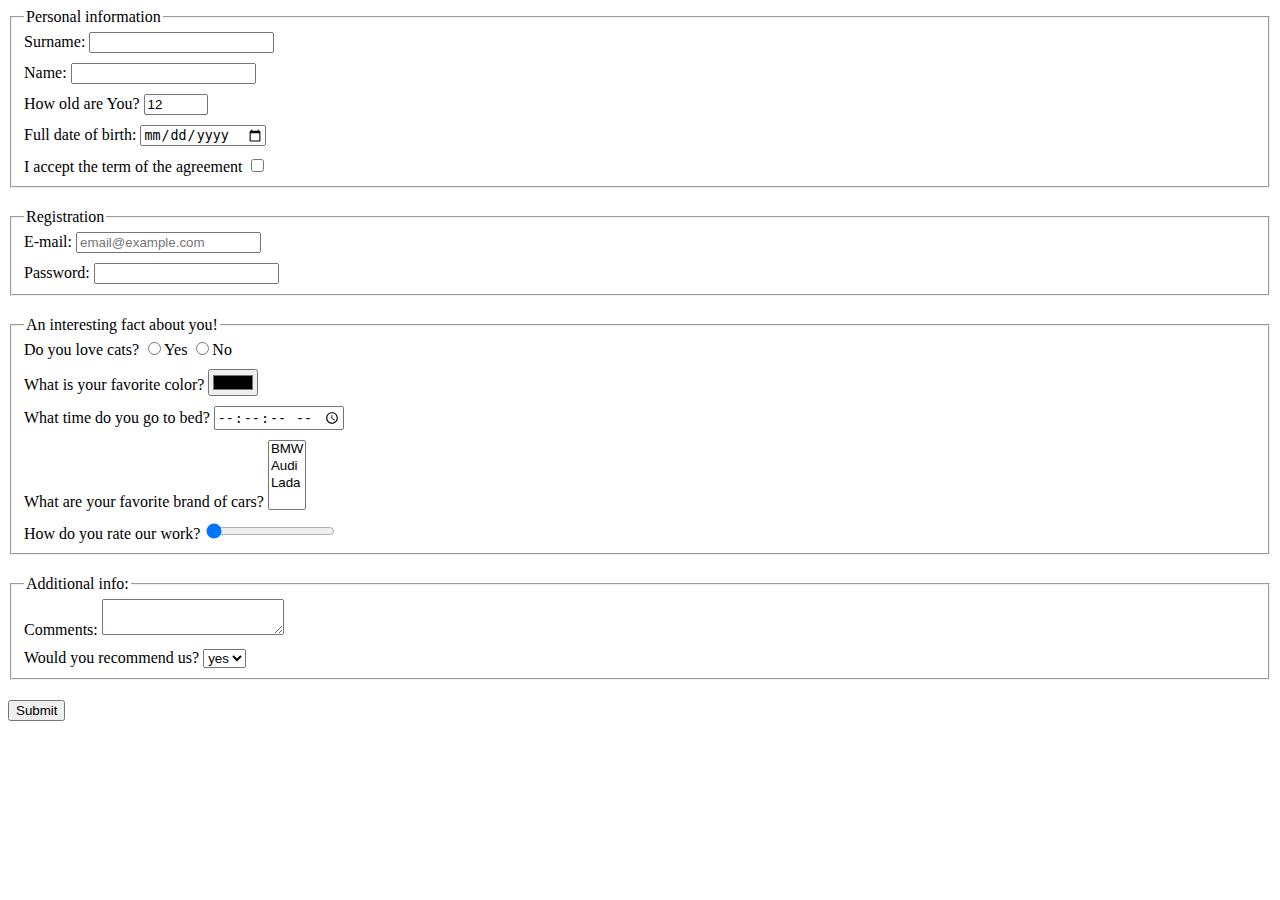
<file: index.html>
<!doctype html><html lang="en"><head><meta charset="UTF-8"><meta name="viewport" content="width=device-width, user-scalable=no, initial-scale=1.0, maximum-scale=1.0, minimum-scale=1.0"><meta http-equiv="X-UA-Compatible" content="ie=edge"><title>HTML Form</title><link rel="stylesheet" href="style.4429bc75.css"></head><body> <script type="text/javascript" src="main.5883b77c.js"></script> <form action="https://mate-academy-form-lesson.herokuapp.com/create-application" method="POST" onsubmit="onSubmit()"> <fieldset class="field"> <legend>Personal information</legend> <label class="container" for="Surname"> Surname: <input type="text" name="Surname" id="Surname"> </label> <label class="container" for="Name"> Name: <input type="text" name="Name" id="Name"> </label> <label class="container" for="age"> How old are You? <input type="number" name="How old are you?" id="age" min="0" value="12" max="100"> </label> <label class="container" for="date"> Full date of birth: <input type="date" name="date of birth" id="date"> </label> <label class="container last" for="terms"> I accept the term of the agreement <input type="checkbox" name="terms" id="terms" required> </label> </fieldset> <fieldset class="field"> <legend>Registration</legend> <label class="container" for="email"> E-mail: <input type="email" placeholder="email@example.com" multiple id="email"> </label> <label class="container last" for="password"> Password: <input type="password" minlength="6" maxlength="30" id="password"> </label> </fieldset> <fieldset class="field"> <legend> An interesting fact about you! </legend> <label class="container" for="lovecats"> Do you love cats? <input type="radio" id="lovecats" name="lovecats">Yes <input type="radio" id="lovecats-false" name="lovecats">No </label> <label class="container" for="color"> What is your favorite color? <input type="color" id="color"> </label> <label class="container" for="time"> What time do you go to bed? <input type="time" id="time" step="2"> </label> <label class="container" for="car"> What are your favorite brand of cars? <select id="car" multiple> <option value="BMW" id="car-BMW">BMW</option> <option value="Audi" id="car-Audi">Audi</option> <option value="Lada" id="car-Lada">Lada</option> <option value=""></option> </select> </label> <label class="container last" for="rate"> How do you rate our work? <input type="range" id="rate" value="0"> </label> </fieldset> <fieldset class="field"> <legend>Additional info:</legend> <label class="container" for="comments"> Comments: <textarea type="text" id="comments"></textarea> </label> <label class="container last" for="rec"> Would you recommend us? <select id="rec"> <option value="yes">yes</option> <option value="no">no</option> </select> </label> </fieldset> </form> <button type="submit">Submit</button> </body></html>
</file>
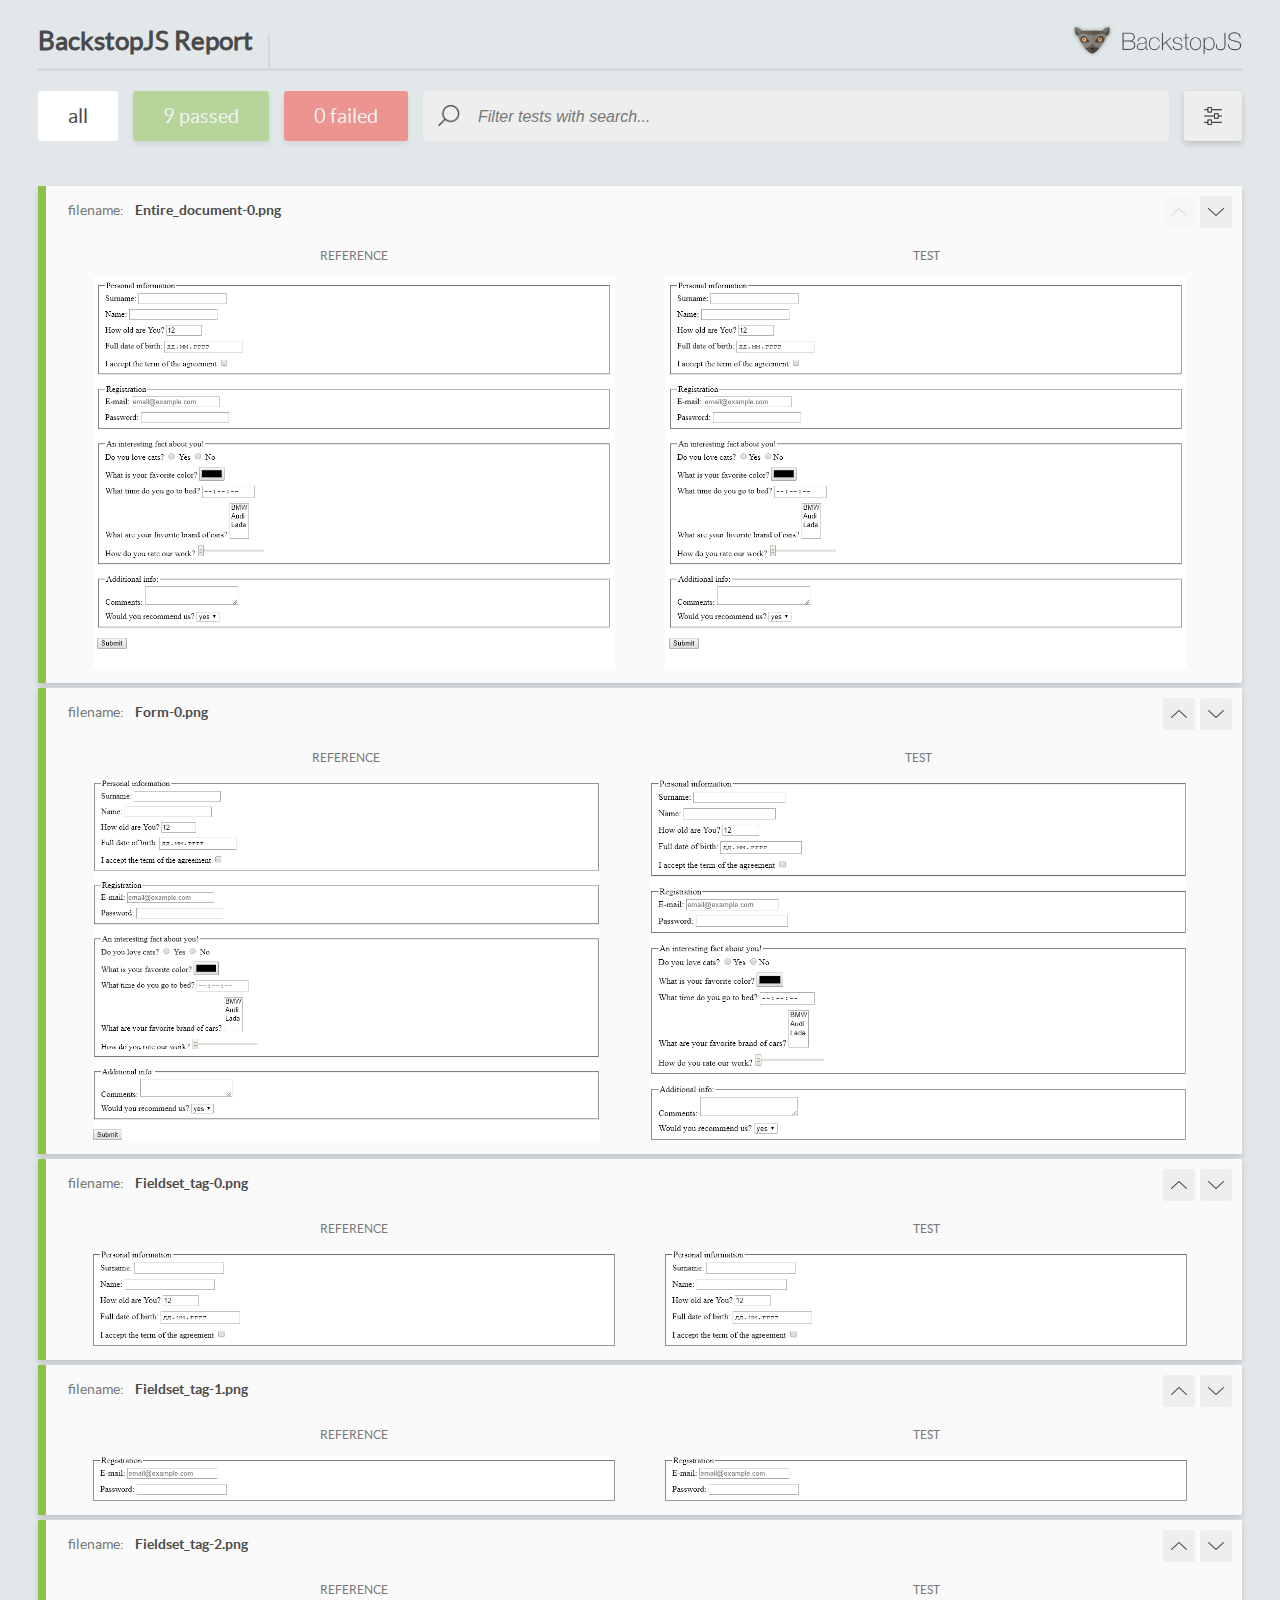
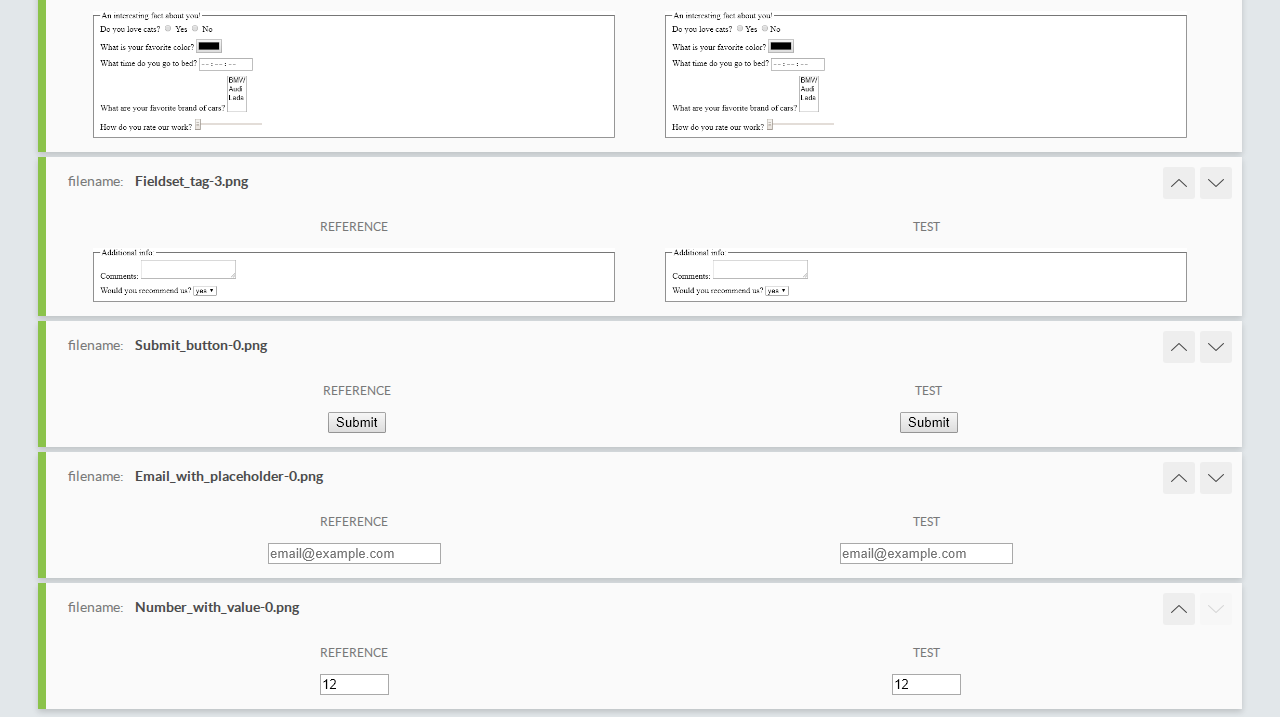
<file: report/html_report/index.html>
<!DOCTYPE html>
<html>
  <head>
    <meta charset="utf-8">
    <title>BackstopJS Report</title>

    <style>
      @font-face {
          font-family: 'latoregular';
          src: url('./assets/fonts/lato-regular-webfont.woff2') format('woff2'),
              url('./assets/fonts/lato-regular-webfont.woff') format('woff');
          font-weight: 400;
          font-style: normal;
      }
      @font-face {
          font-family: 'latobold';
          src: url('./assets/fonts/lato-bold-webfont.woff2') format('woff2'),
              url('./assets/fonts/lato-bold-webfont.woff') format('woff');
          font-weight: 700;
          font-style: normal;
      }

      .ReactModal__Body--open {
          overflow: hidden;
      }
      .ReactModal__Body--open .header {
        display: none;
      }

    </style>
  </head>
  <body style="background-color: #E2E7EA">
    <div id="root">

    </div>
    <script type="text/javascript">
      function report (report) { // eslint-disable-line no-unused-vars
        window.tests = report;
      }
    </script>
    <script type="text/javascript" src="config.js"></script>
    <script type="text/javascript" src="index_bundle.js"></script>
  </body>
</html>
</file>
<file: style.4429bc75.css>
.field{margin-bottom:20px}.container{margin-bottom:10px;display:block}.last{margin-bottom:0}
/*# sourceMappingURL=style.4429bc75.css.map */
</file>
